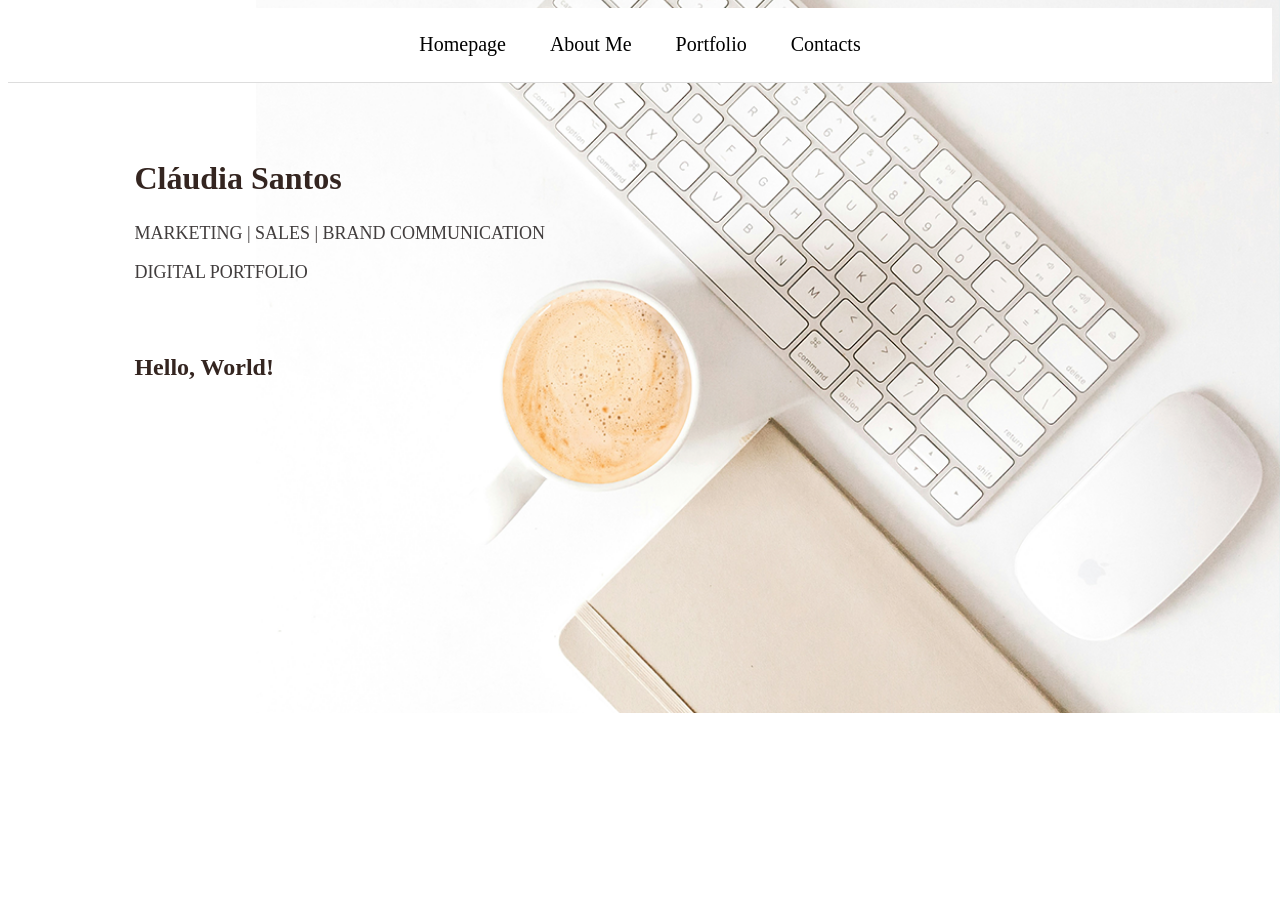
<file: index.html>
<!DOCTYPE html> 
<html lang="en">

<head>

<meta charset="UTF-8">   
<title>Portfolio</title>
<link rel="stylesheet" href="index.css">
 
</head>

<body>

<header>


<nav>
   
    <a href="index.html">Homepage</a>
    <a href="about.html">About Me</a>
    <a href="portfolio.html">Portfolio</a>
    <a href="contacts.html">Contacts</a>
   
</nav>

</header>

<main> 

<section class="hero">
        <h1>Cláudia Santos</h1>
        <p>MARKETING | SALES | BRAND COMMUNICATION</p>
        <p>DIGITAL PORTFOLIO</p>
        <h2> Hello, World!</h2>
</section>

</main>

<footer>
    
</footer>

</body>

</html>
</file>
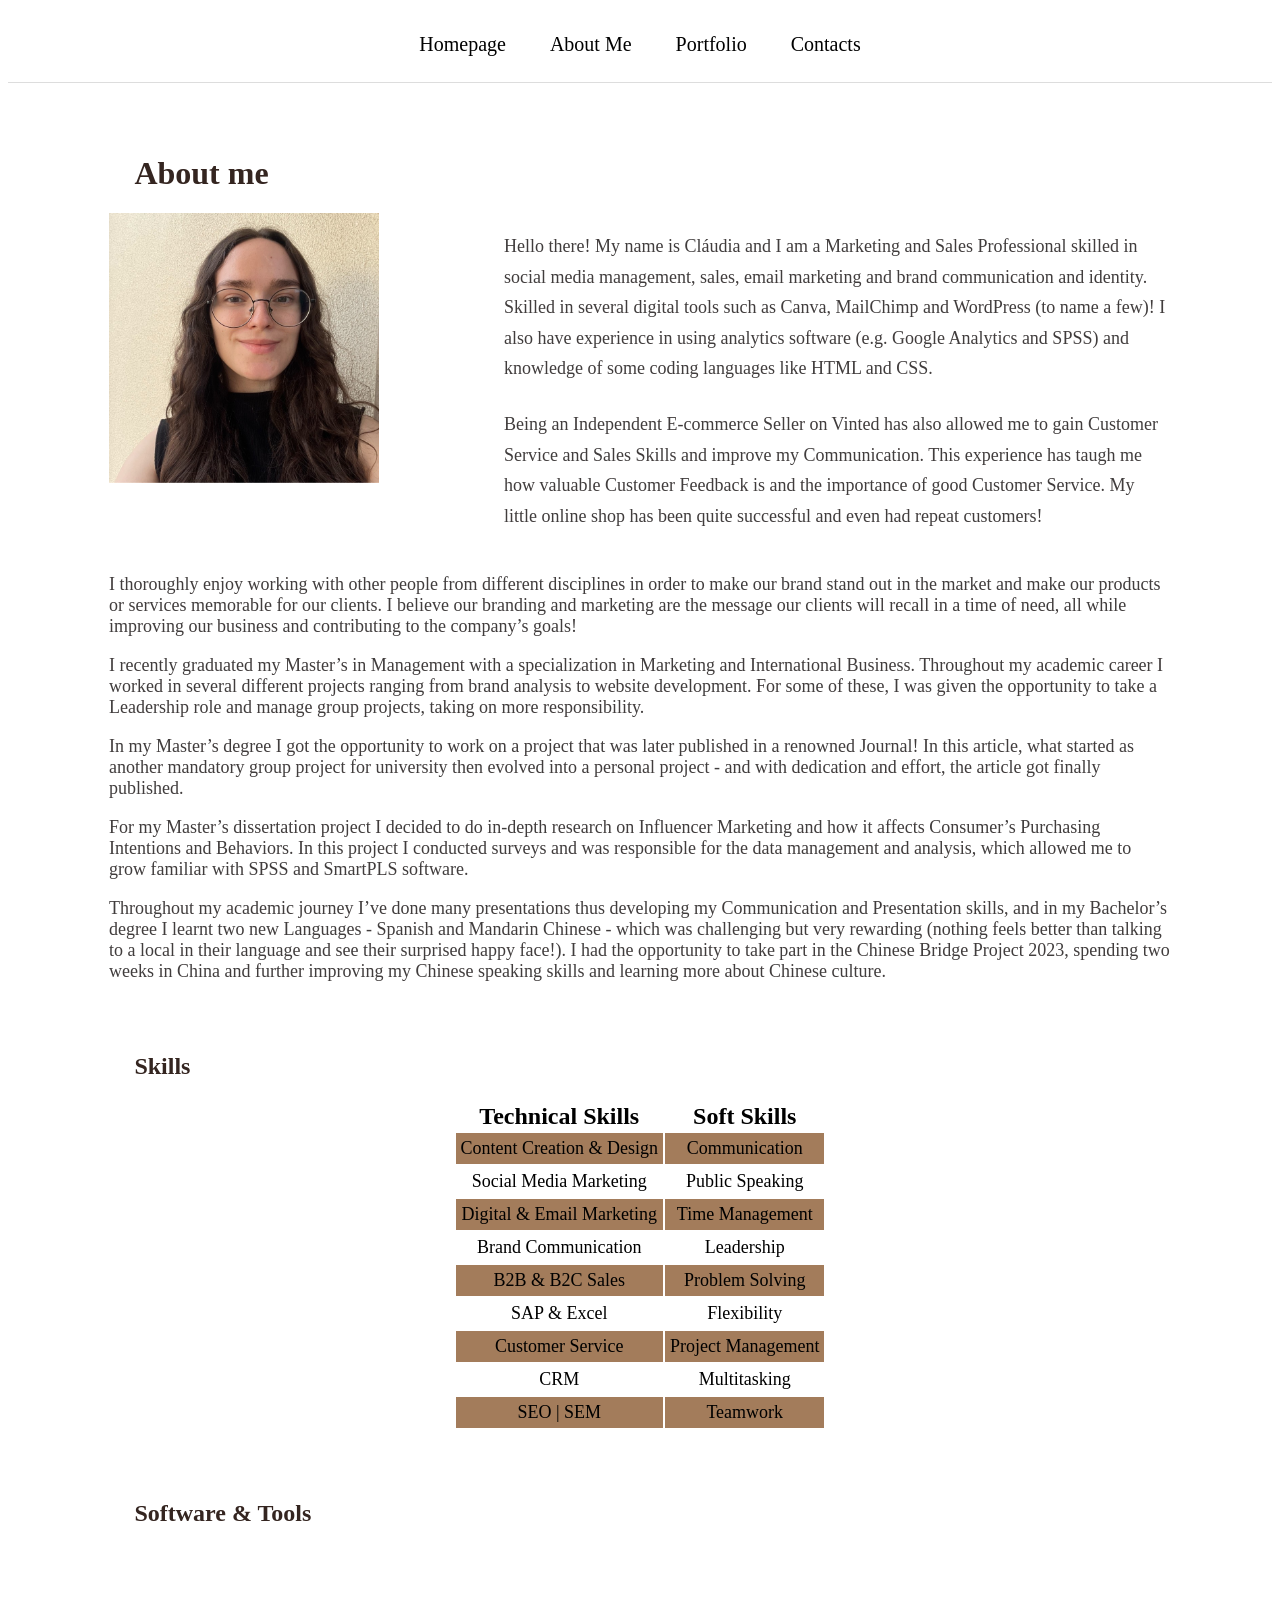
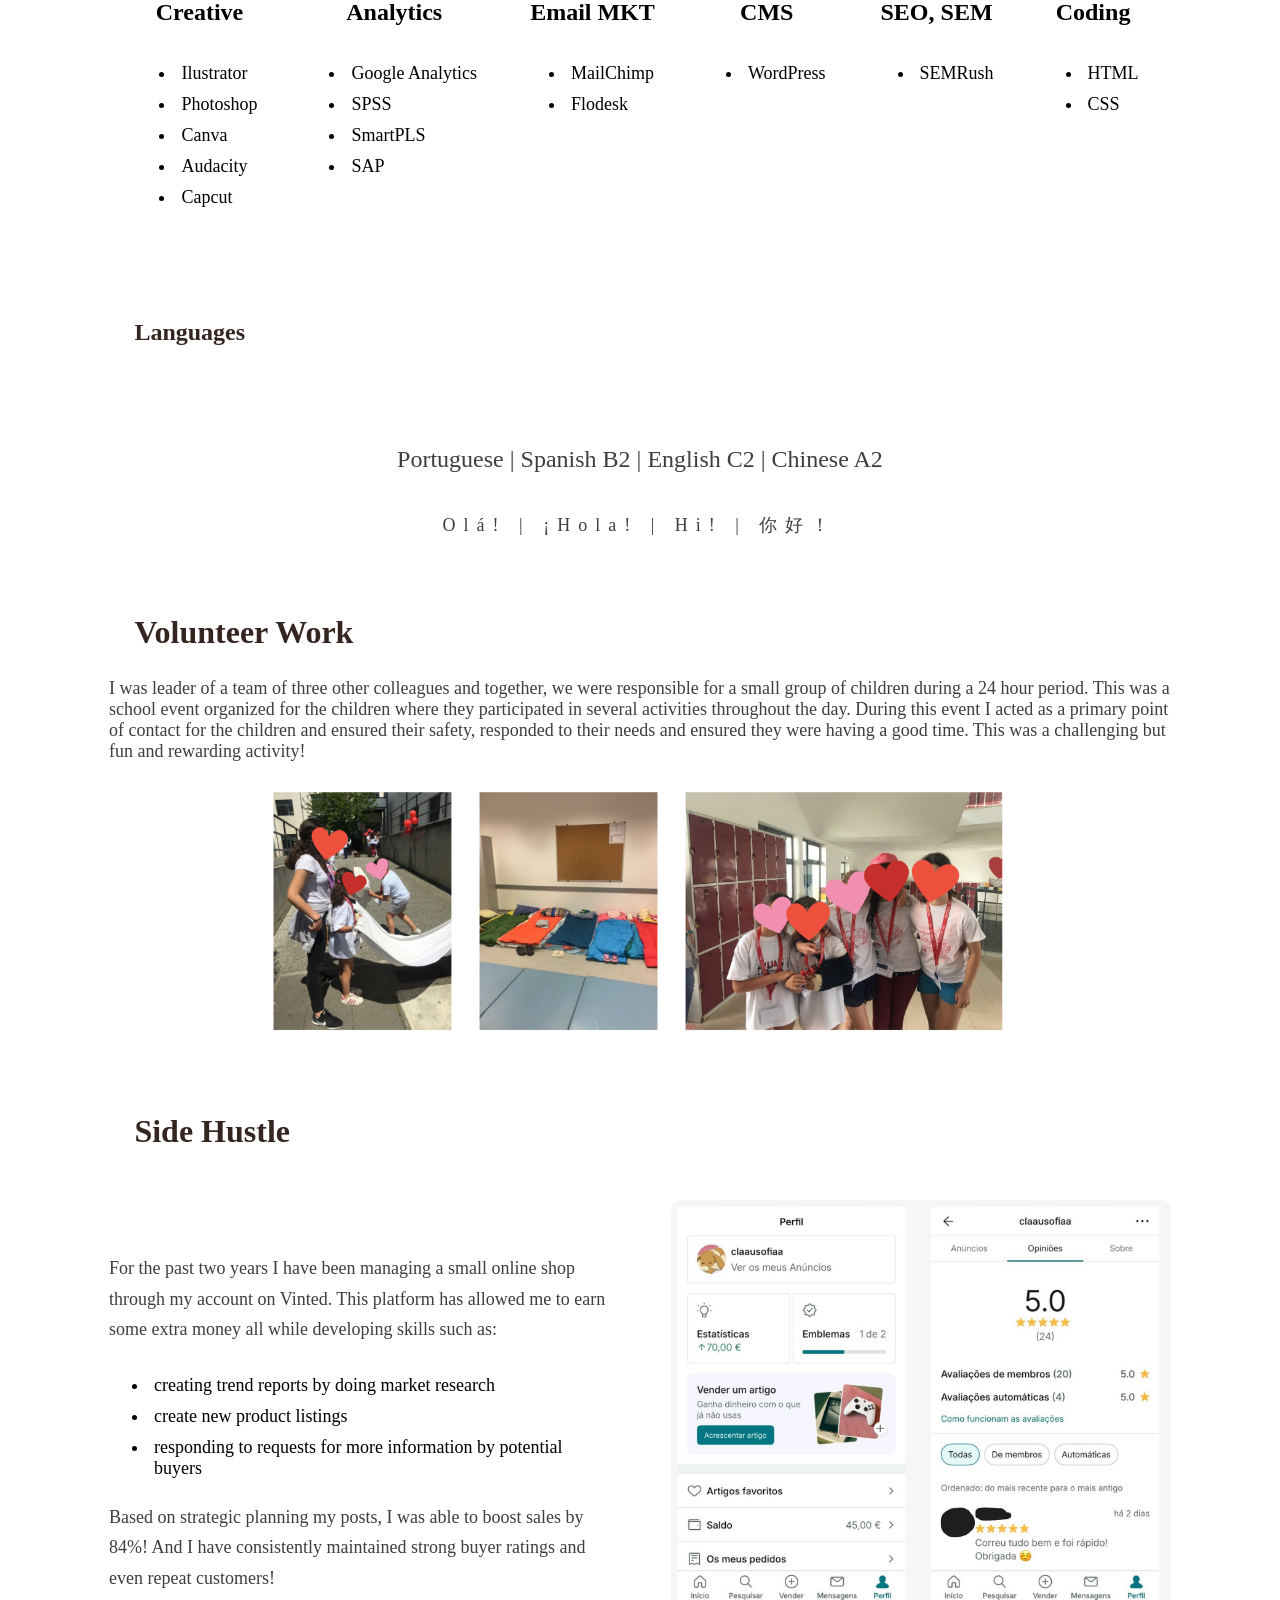
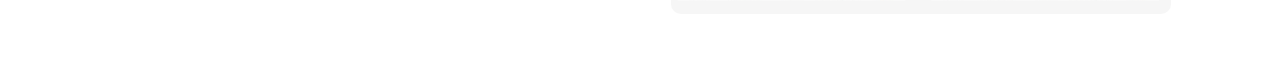
<file: about.html>
<!DOCTYPE html> 
<html lang="en">

<head>

<meta charset="UTF-8">   
<title>Portfolio</title>
<link rel="stylesheet" href="about.css">
 
</head>

<body>

<header>


<nav>
   
    <a href="index.html">Homepage</a>
    <a href="about.html">About Me</a>
    <a href="portfolio.html">Portfolio</a>
    <a href="contacts.html">Contacts</a>
   
</nav>

</header>

<main> 

<h1> About me </h1>

<section class="about">

<img src="perfil.jpg" class="perfil">

      <div class="text">
    
    <p> Hello there! My name is Cláudia and I am a Marketing and Sales Professional
     skilled in social media management, sales, email marketing and brand
      communication and identity. Skilled in several digital tools such as Canva,
      MailChimp and WordPress (to name a few)! I also have experience in using
      analytics software (e.g. Google Analytics and SPSS) and knowledge of some
     coding languages like HTML and CSS. </p>

    <p>Being an Independent E-commerce Seller on Vinted has also allowed me to
     gain Customer Service and Sales Skills and improve my Communication. This
       experience has taugh me how valuable Customer Feedback is and the
     importance of good Customer Service. My little online shop has been quite
     successful and even had repeat customers! </p>
    </div>

</section>

<section>

    <p> I  thoroughly enjoy working with other people from different disciplines in order to make our brand stand
      out in the market and make our products or services memorable for our clients. I believe our branding
     and marketing are the message our clients will recall in a time of need, all while improving our business
     and contributing to the company’s goals! </p>

 <p>I recently graduated my Master’s in Management with a specialization in Marketing and International
      Business. Throughout my academic career I worked in several different projects ranging from brand
     analysis to website development. For some of these, I was given the opportunity to take a Leadership
     role and manage group projects, taking on more responsibility.</p>

 <p>In my Master’s degree I got the opportunity to work on a project that was later published in a renowned
      Journal!  In this article, what started as another mandatory group project for university then evolved
      into a personal project - and with dedication and effort, the article got finally published. </p>

</section>

<section class="research">

 <p>For my Master’s dissertation project I decided to do in-depth research on Influencer Marketing and
     how it affects Consumer’s Purchasing Intentions and Behaviors. In this project I conducted surveys and
     was responsible for the data management and analysis, which allowed me to grow familiar with SPSS
     and SmartPLS software. </p>

 <p>Throughout my academic journey I’ve done many presentations thus developing my Communication
       and Presentation skills, and in my Bachelor’s degree I learnt two new Languages - Spanish and
     Mandarin Chinese - which was challenging but very rewarding (nothing feels better than talking to a
     local in their language and see their surprised happy face!). I had the opportunity to take part in the
     Chinese Bridge Project 2023, spending two weeks in China and further improving my Chinese speaking
     skills and learning more about Chinese culture. </p>

</section>

<h2> Skills </h2>

<section class="skills">

  <table>
    <tr>
        <th> Technical Skills </th>
        <th> Soft Skills </th>
   </tr>

   <tr><td>Content Creation & Design</td>
   <td>Communication </td></tr>

 <tr><td>Social Media Marketing</td>
 <td>Public Speaking </td></tr>

 <tr><td>Digital & Email Marketing </td>
 <td>Time Management </td></tr>

 <tr><td>Brand Communication </td>
 <td>Leadership </td></tr>

 <tr><td>B2B & B2C Sales </td>
 <td>Problem Solving </td></tr>

 <tr><td>SAP & Excel </td>
 <td>Flexibility </td></tr>

 <tr><td>Customer Service </td>
 <td>Project Management </td></tr>

 <tr><td>CRM </td>
 <td>Multitasking </td></tr>

 <tr><td>SEO | SEM </td>
 <td>Teamwork </td></tr>

 </table>
</section>

<h2> Software & Tools</h2>

<section class="skills">

  <div class=list>
    <h4>Creative </h4>
    <ul> 
      <li> Ilustrator</li>
      <li> Photoshop </li>
      <li> Canva</li>
      <li> Audacity </li>
      <li>Capcut </li>
    </ul>
 </div>

 <div class=list>
    <h4>Analytics </h4>
    <ul> 
      <li> Google Analytics</li>
      <li> SPSS  </li>
      <li> SmartPLS</li>
      <li> SAP </li>
    </ul>
 </div>

 <div class=list>
    <h4>Email MKT </h4>
    <ul> 
      <li> MailChimp</li>
      <li> Flodesk  </li>
    </ul>
 </div>

 <div class=list>
    <h4> CMS </h4>
    <ul> 
      <li> WordPress</li>
    </ul>
 </div>

 <div class=list>
    <h4> SEO, SEM </h4>
    <ul> 
      <li> SEMRush</li>
    </ul>
 </div>

 <div class=list>
    <h4> Coding</h4>
    <ul> 
      <li> HTML</li>
      <li> CSS</li>
    </ul>
 </div>

</section>

<h2> Languages</h2>

<section class="languages">

 <p class="language"> Portuguese | Spanish B2 | English C2 | Chinese A2</p>

 <p class="greetings">Olá! | ¡Hola! | Hi! | 你好！</p>

</section>

<section class="Volunteer">
    <h1> Volunteer Work </h1>
    <p>I was leader of a team of three other colleagues and together, we were responsible for a small
   group of children during a 24 hour period. This was a school event organized for the children
   where they participated in several activities throughout the day. During this event I acted as a
   primary point of contact for the children and ensured their safety, responded to their needs and
   ensured they were having a good time. This was a challenging but fun and rewarding activity! </p>

 <img src="volunteering.png" class="volunteering">

</section>


 <h1> Side Hustle </h1>

<section class="side-hustle">
  <div class="text">
    <p>For the past two years I have been managing a
 small online shop through my account on Vinted.
 This platform has allowed me to earn some extra
 money all while developing skills such as:</p>
 <ul> 
      <li> creating trend reports by doing market research </li>
      <li> create new product listings</li>
      <li> responding to requests for more information by potential buyers</li>
    </ul>

    <p>Based on strategic planning my posts, I was able to boost sales by 84%! And I have consistently 
      maintained strong buyer ratings  and even repeat
     customers! </p>

 </div>

 <div class="side_hustle">
  
 <img src="side_hustle.png" class="side_hustle">
 </div>
 

</section>

</main>

<footer>
    
</footer>

</body>

</html>
</file>
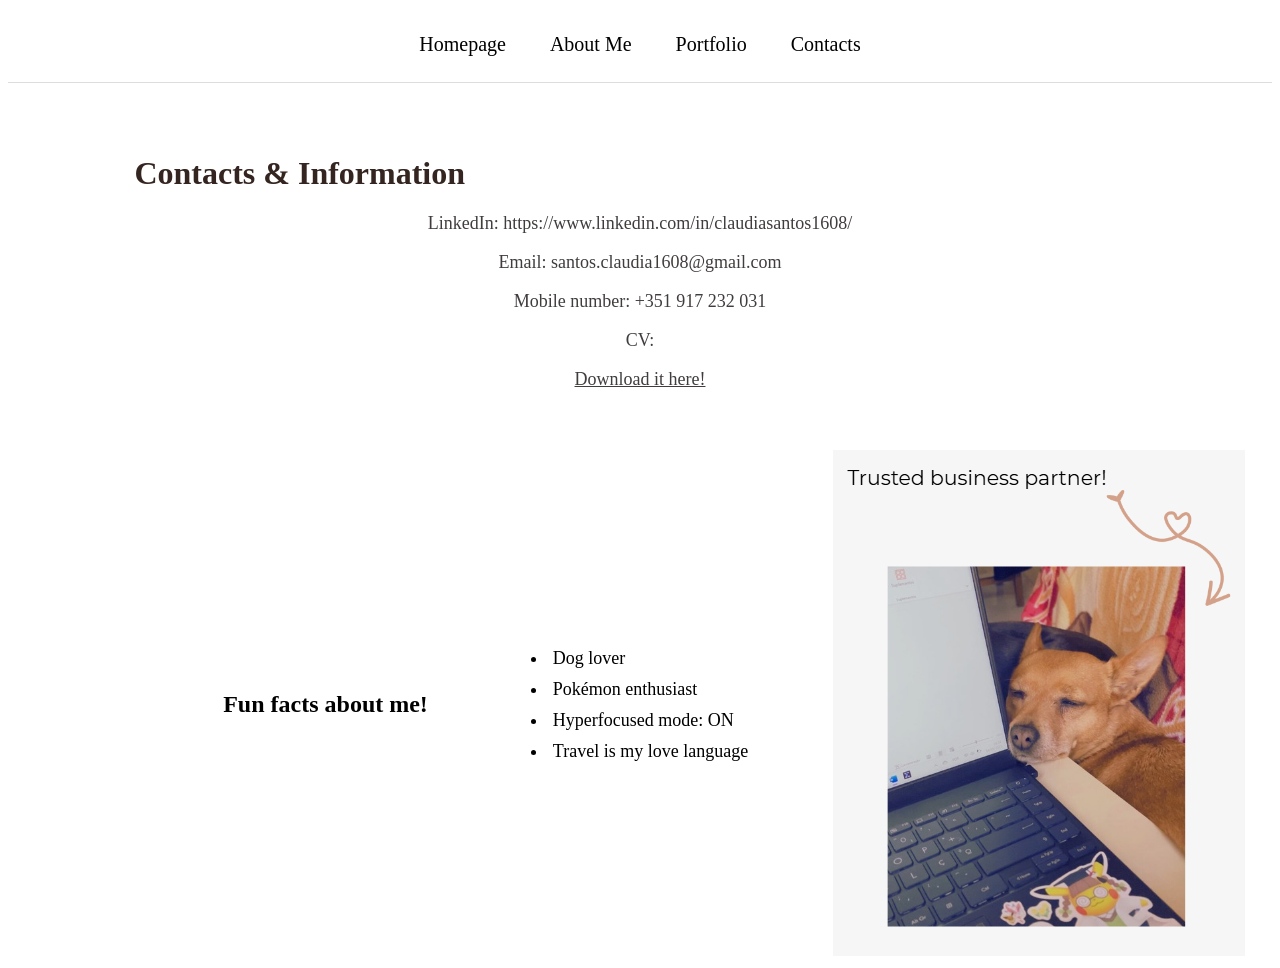
<file: contacts.html>
<!DOCTYPE html> 
<html lang="en">

<head>

<meta charset="UTF-8">   
<title>Portfolio</title>
<link rel="stylesheet" href="contacts.css">
 
</head>

<body>

<header>


<nav>
   
    <a href="index.html">Homepage</a>
    <a href="about.html">About Me</a>
    <a href="portfolio.html">Portfolio</a>
    <a href="contacts.html">Contacts</a>
   
</nav>

</header>

<main> 

<h1> Contacts & Information </h1>

<section class="info">
    <p>LinkedIn: https://www.linkedin.com/in/claudiasantos1608/</p>
    <p>Email: santos.claudia1608@gmail.com</p>
    <p>Mobile number: +351 917 232 031</p>
    <p>CV:   </p>
        <a href="https://drive.google.com/file/d/1ikTj6YihDVZpn3yyj1QWyqw444QpBmuK/view?usp=sharing">Download it here!</a>

</section>

<section class="fun_facts">
<h4>Fun facts about me! </h4>
<div class="facts">
        <ul>
            <li>Dog lover</li>
            <li>Pokémon enthusiast</li>
            <li>Hyperfocused mode: ON</li>
            <li>Travel is my love language</li>
        </ul>
</div>

<div class="facts_image">
        <img src="contacts.png" class="contacts">
</div>

</section>
</file>
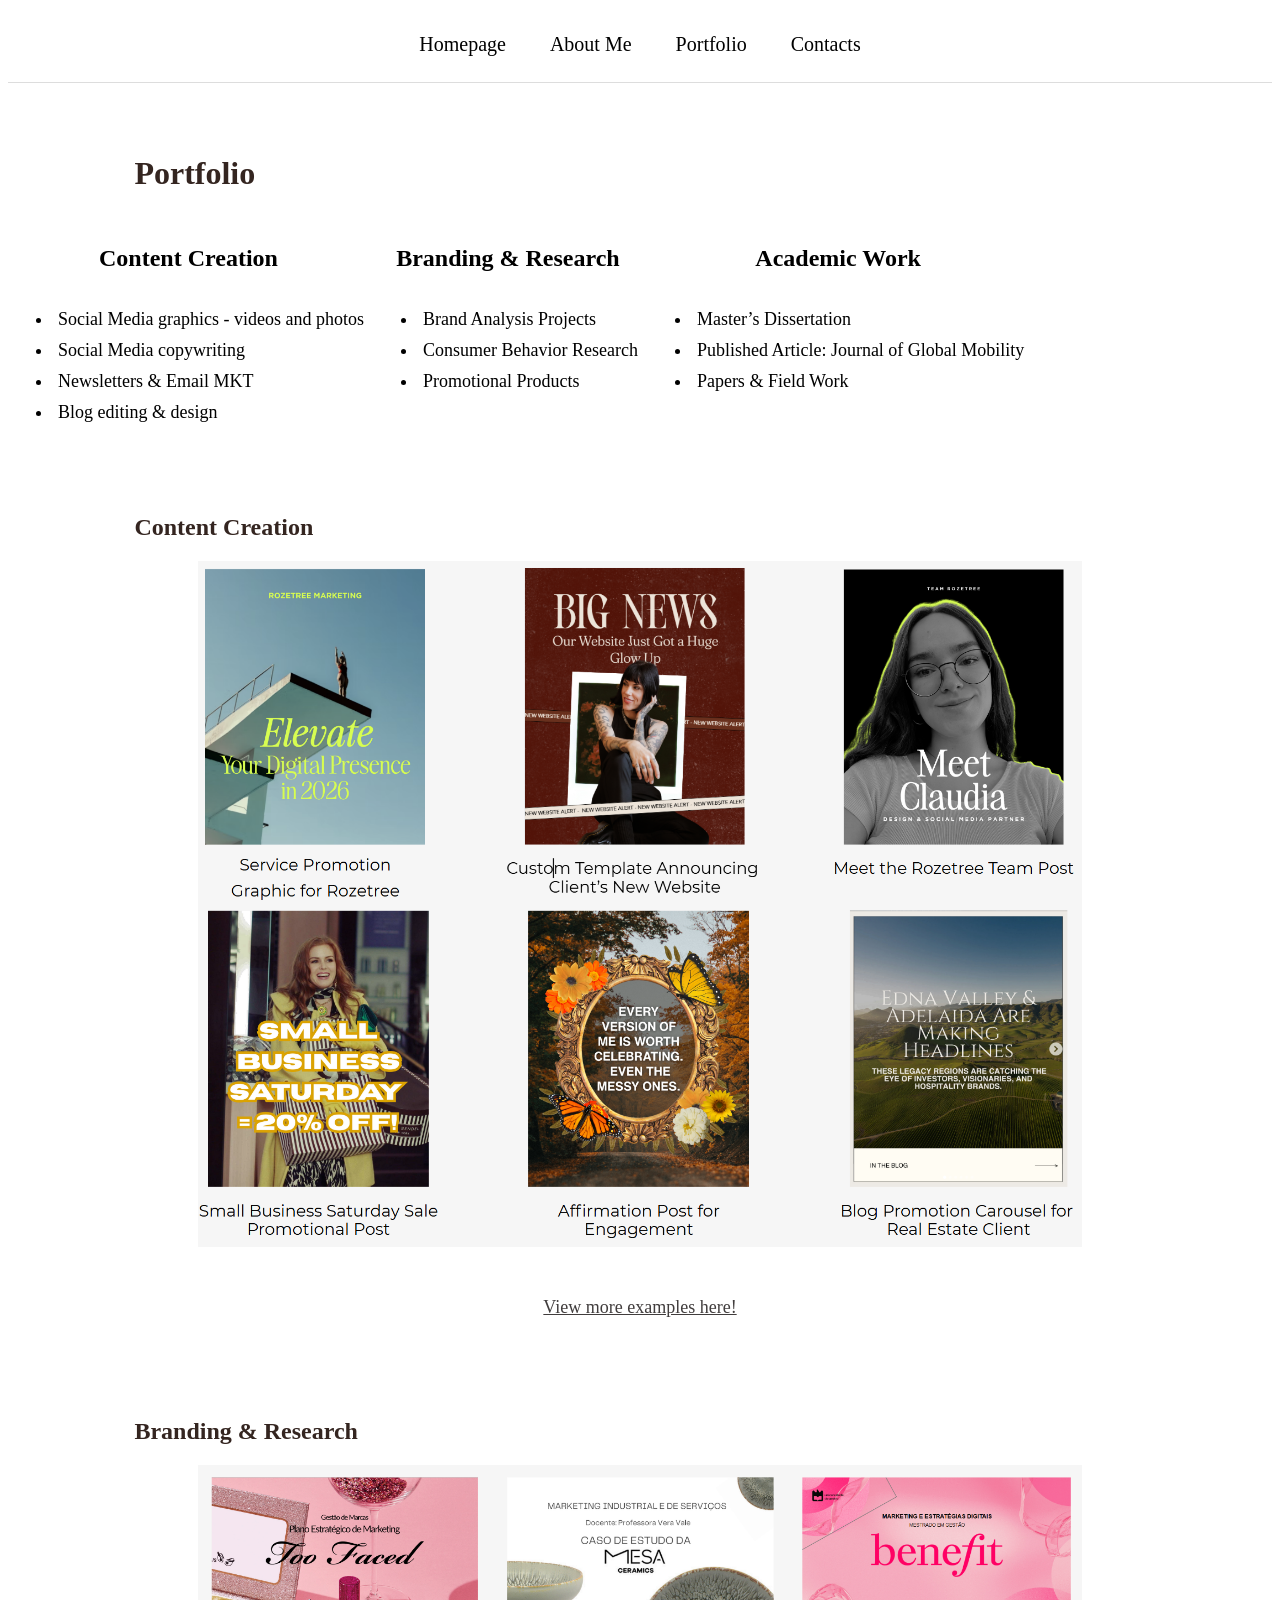
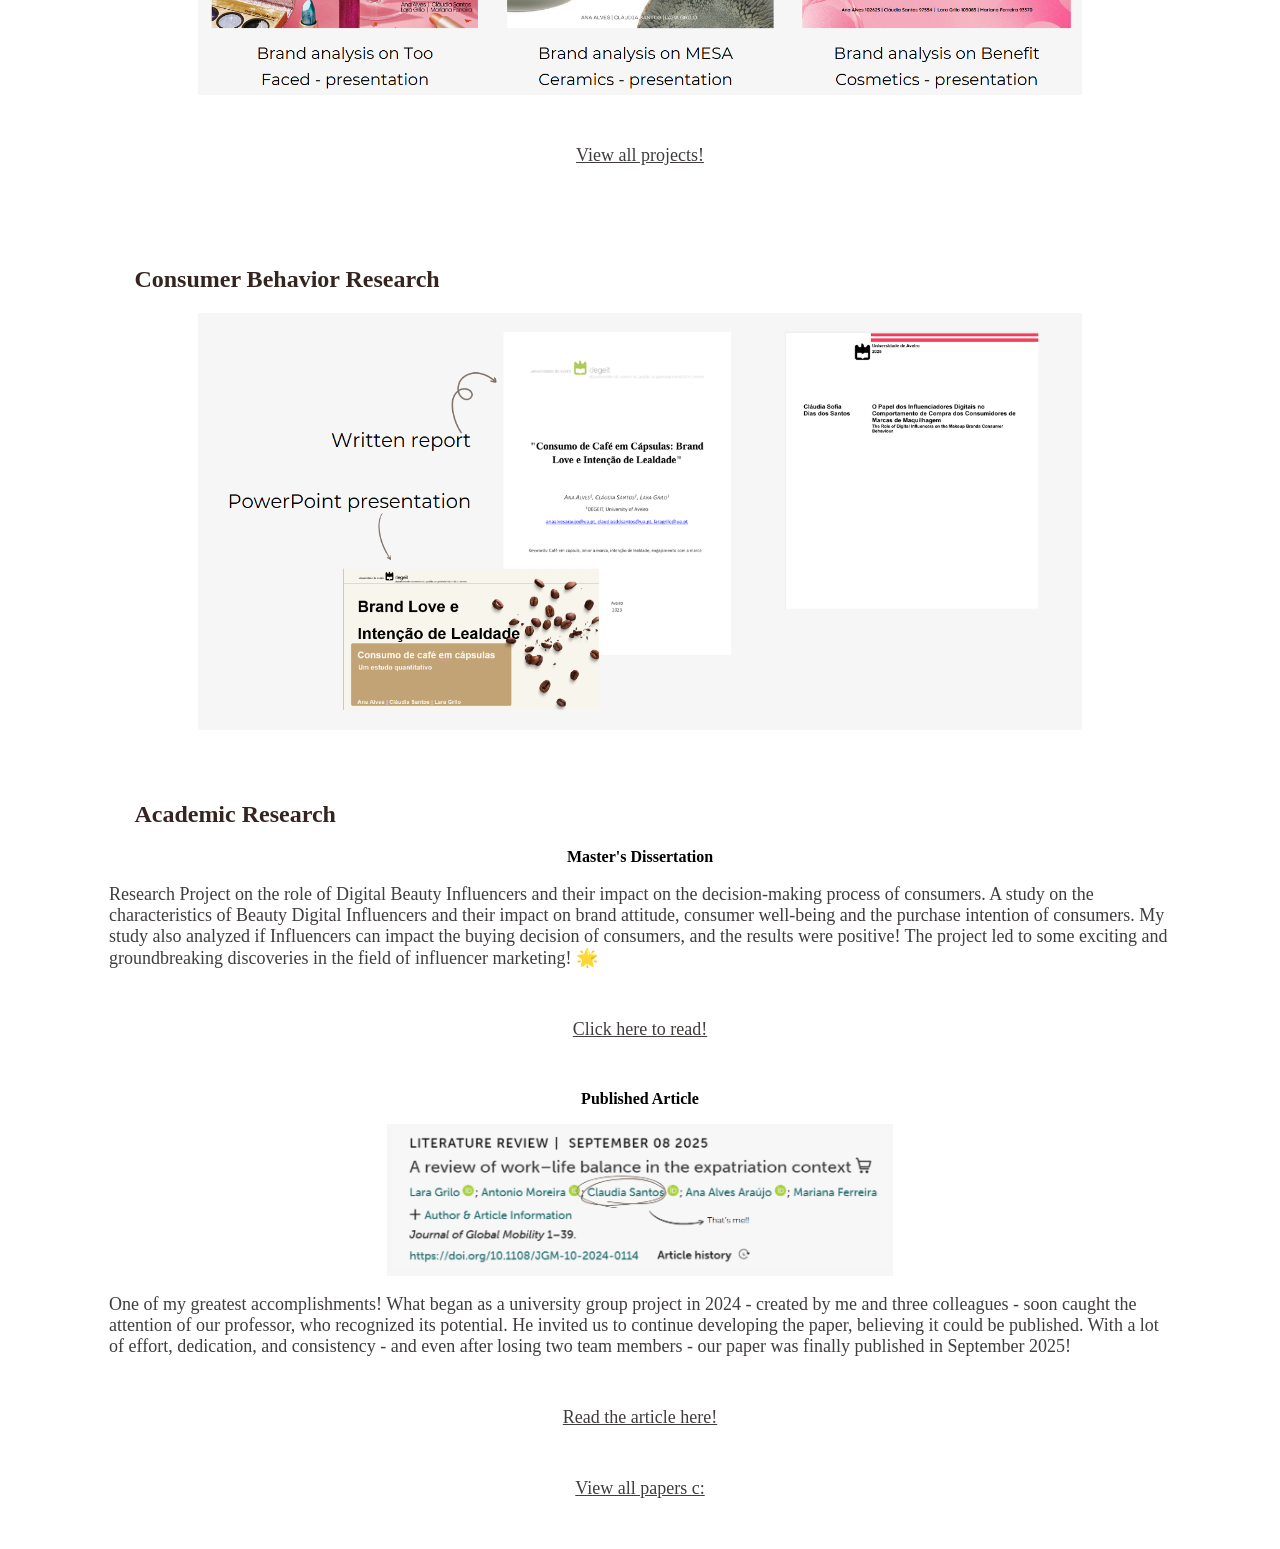
<file: portfolio.html>
<!DOCTYPE html> 
<html lang="en">

<head>

<meta charset="UTF-8">   
<title>Portfolio</title>
<link rel="stylesheet" href="portfolio.css">
 
</head>

<body>

<header>


<nav>
   
    <a href="index.html">Homepage</a>
    <a href="about.html">About Me</a>
    <a href="portfolio.html">Portfolio</a>
    <a href="contacts.html">Contacts</a>
   
</nav>

</header>

<main> 
    
<h1> Portfolio </h1>

<section class="portfolio">
    <div class="list">
        <h4>Content Creation </h4>
        <ul>
            <li>Social Media graphics - videos and photos</li>
            <li>Social Media copywriting</li>
            <li>Newsletters & Email MKT</li>
            <li>Blog editing & design</li>
        </ul>
    </div>

    <div class="list">
        <h4>Branding & Research </h4>
        <ul>
            <li>Brand Analysis Projects</li>
            <li>Consumer Behavior Research</li>
            <li>Promotional Products</li>
        </ul>
    </div>

    <div class="list">
        <h4>Academic Work</h4>
        <ul>
            <li>Master’s Dissertation</li>
            <li>Published Article: Journal of Global Mobility</li>
            <li>Papers & Field Work</li>
        </ul>
    </div>

</section>

<h2>Content Creation</h2>
<section>
    <div class="link">
        <img src="sample_content_1.png" class="sample_content_1">
        <img src="sample_content_2.png" class="sample_content_2">
        <a href="https://drive.google.com/drive/folders/1x0eIDnad0-j9Vzg1kwjhsqlpAew9j-nT">View more examples here!</a>
    </div>

</section>

<h2>Branding & Research</h2>
<section>
    <div class="link">
        <img src="sample_content_3.png" class="sample_content_3">
        <a href="https://drive.google.com/drive/folders/1cDklSgzKYlsRP61vr51m5_GrAXb0YlPG">View all projects!</a>
    </div>

</section>

<h2>Consumer Behavior Research</h2>
<section>
    <div class="link">
        <img src="sample_content_4.png" class="sample_content_4">
    </div>

</section>

<h2>Academic Research</h2>
<section>
    <div class="link">
        <h3>Master's Dissertation</h3>
        <p>Research Project on the role of Digital Beauty Influencers and their
     impact on the decision-making process of consumers.

     A study on the characteristics of Beauty Digital Influencers and their
     impact on brand attitude, consumer well-being and the purchase
     intention of consumers. My study also analyzed if Influencers can
     impact the buying decision of consumers, and the results were
     positive!

     The project led to some exciting and groundbreaking discoveries in
     the field of influencer marketing! 🌟</p>

      <a href="https://drive.google.com/file/d/1v8fmtXnmT-ZGqK3bSGTuP7e83jV4on5n/view">Click here to read!</a> 
    
     <h3>Published Article</h3>
     <img src="sample_content_5.png" class="sample_content_5">
     <p>
     One of my greatest accomplishments! What began as a university group project in 2024 - created by me
     and three colleagues - soon caught the attention of our professor, who recognized its potential. He
     invited us to continue developing the paper, believing it could be published. With a lot of effort,
     dedication, and consistency - and even after losing two team members - our paper was finally published
     in September 2025!
     </p>
     
     <a href="https://www.emerald.com/jgm/article-abstract/13/3/406/1278402/A-review-of-work-life-balance-in-the-expatriation">Read the article here!</a> 

     <a href="https://drive.google.com/drive/folders/1D5YY48hTmV7dS1pgMF5637c37RMObXo8">View all papers c:</a> 

    </div>
</section>

<footer>
    
</footer>

</body>

</html>
</file>
<file: index.css>
@font-face {
    font-family: "MinhaFonte";
    src: url("../fonts/Bogart-Semibold-trial.ttf") format("truetype");
}

nav{
    text-align:center;
    background-color: white;
    padding-top: 2%;
    padding-bottom: 2%;
    border-bottom: 1px solid #ddd;
}

nav a{
    text-decoration:none;
    color:black;
    margin:20px;
    font-size:20px;
     font-family: "Montserrat";
}

body {
    background-image: url("background_picture.png");
    background-size: 80%;
    background-repeat: no-repeat;
    background-position: right center;
}

h1 {
     color: rgb(52, 37, 32);
    font-family: "Montserrat";
    font-size: 200%;
   padding-left: 10%;
   padding-top: 4%;
}

h2 {
   color: rgb(52, 37, 32);
    font-family: "Montserrat";
    font-size: 150%;
   padding-left: 10%;
   padding-top: 4%;
}

p {
    color: rgb(65, 61, 61);
    font-size: large;
     font-family: "Montserrat";
    padding-left: 10%;
    padding-right: 7%;
}
</file>
<file: about.css>
@font-face {
    font-family: "MinhaFonte";
    src: url("../fonts/Bogart-Semibold-trial.ttf") format("truetype");
}

.about{
    display: flex;
    align-items: flex-start;
    gap: 40px;
    padding: 0 8%;
}

.about img{
    width: 270px;
    height: auto;
}

.text{
    flex: 1;
}

.text p{
    padding: 0;
    margin-bottom: 25px;
    line-height: 1.7;
}

.volunteering {
   display: block;
  margin: auto;
  width: 60%;
}

.side-hustle{
    display:flex;
    align-items:center;      
    justify-content:center;  
    gap:60px;               
    margin-top:50px;
}

.text{
    width:20%;
    padding-left: 8%;
}

.side_hustle {
    gap:20px;
    margin-right: 8%;
    margin-bottom: 2%;
}

.side_hustle img{
    width:500px;
    border-radius:10px;
}

nav{
    text-align:center;
    background-color: white;
    padding-top: 2%;
    padding-bottom: 2%;
    border-bottom: 1px solid #ddd;
}

nav a{
    text-decoration:none;
    color:black;
    margin:20px;
    font-size:20px;
     font-family: "Montserrat";
}

body {
    background-color:  white;
}


h1 {
     color: rgb(52, 37, 32);
    font-family: "Montserrat";
    font-size: 200%;
   padding-left: 10%;
   padding-top: 4%;
}

h2 {
   color: rgb(52, 37, 32);
    font-family: "Montserrat";
    font-size: 150%;
   padding-left: 10%;
   padding-top: 4%;
}


h3 {
   color: black;
   font-size: 100%;
   font-family: "Montserrat"; 
   text-align: center;
}


p {
    color: rgb(65, 61, 61);
    font-size: large;
    font-family: "Montserrat";
    padding-left: 8%;
    padding-right: 8%;
}

.skills{
    width: fit-content;
    margin: 0 auto;
}

th {
    text-align: center;
    font-family: "Montserrat";
    font-size: x-large;
}

tr {
    text-align: center;
    font-size: larger;
    font-family: "Montserrat";
}

tr:nth-child(even) {
  background-color: #a37c5b;
}

td {
    padding: 5px;
    text-align: center;
    font-size: large;
    font-family: "Montserrat";
}

.list {
    display: inline-block;
    vertical-align: top;
    text-align: left;
    margin: 20px;
    width: fit-content;
}

h4 {
    text-align: center;
    font-family: "Montserrat";
    font-size: x-large;
}

li {
     padding: 5px;
    font-size: large;
    font-family: "Montserrat";
}

.languages{
    text-align:center;
    margin-top:100px;
}

.language{
    font-size: x-large;
}

.greetings{
    margin-top:40px;
    letter-spacing:8px;
}

.link {
    text-align: center;
}

.link a {
    color: rgb(65, 61, 61);
    font-size: large;
    font-family: "Montserrat";
    display: block;
    margin-top: 50px;
    margin-bottom: 50px;
}
</file>
<file: contacts.css>
@font-face {
    font-family: "MinhaFonte";
    src: url("../fonts/Bogart-Semibold-trial.ttf") format("truetype");
}
nav{
    text-align:center;
    background-color: white;
    padding-top: 2%;
    padding-bottom: 2%;
    border-bottom: 1px solid #ddd;
}

nav a{
    text-decoration:none;
    color:black;
    margin:20px;
    font-size:20px;
     font-family: "Montserrat";
}

h1 {
     color: rgb(52, 37, 32);
    font-family: "Montserrat";
    font-size: 200%;
   padding-left: 10%;
   padding-top: 4%;
}

p {
    color: rgb(65, 61, 61);
    font-size: large;
    font-family: "Montserrat";
    display: block;
    text-align: center;
}

.info a {
    color: rgb(65, 61, 61);
    font-size: large;
    font-family: "Montserrat";
    display: block;
    text-align: center;
}

h4 {
    text-align: left;
    font-family: "Montserrat";
    font-size: x-large;
    padding-left: 10%;
}

li {
     padding: 5px;
    font-size: large;
    font-family: "Montserrat";
}


.fun_facts {
    display: flex;
    justify-content: center;
    align-items: center;
    gap: 80px;
    margin-top: 60px;
}

.facts_image {
     width: 350px;
    border-radius: 10px;
}
</file>
<file: portfolio.css>
@font-face {
    font-family: "MinhaFonte";
    src: url("../fonts/Bogart-Semibold-trial.ttf") format("truetype");
}

nav{
    text-align:center;
    background-color: white;
    padding-top: 2%;
    padding-bottom: 2%;
    border-bottom: 1px solid #ddd;
}

nav a{
    text-decoration:none;
    color:black;
    margin:20px;
    font-size:20px;
     font-family: "Montserrat";
}

h1 {
     color: rgb(52, 37, 32);
    font-family: "Montserrat";
    font-size: 200%;
   padding-left: 10%;
   padding-top: 4%;
}

h2 {
   color: rgb(52, 37, 32);
    font-family: "Montserrat";
    font-size: 150%;
   padding-left: 10%;
   padding-top: 4%;
}


h3 {
   color: black;
   font-size: 100%;
   font-family: "Montserrat"; 
   text-align: center;
}

p {
    color: rgb(65, 61, 61);
    font-size: large;
    font-family: "Montserrat";
    padding-left: 8%;
    padding-right: 8%;
    text-align: left;
}

.list {
    display: inline-block;
    vertical-align: top;
    text-align: left;
    width: fit-content;
}

h4 {
    text-align: center;
    font-family: "Montserrat";
    font-size: x-large;
}

li {
     padding: 5px;
    font-size: large;
    font-family: "Montserrat";
    margin-left: 5px;
}

.portfolio {
    display: block;
    width: fit-content;
}

.sample_content_1 {
    display: block; 
    margin: auto;
    width: 70%;
}

.sample_content_2 {
    display: block; 
    margin: auto;
    width: 70%;
}

.sample_content_3 {
    display: block; 
    margin: auto;
    width: 70%;
}

.sample_content_4 {
    display: block; 
    margin: auto;
    width: 70%;
}

.sample_content_5 {
    display: block; 
    margin: auto;
    width: 40%;
}

.link {
    text-align: center;
}

.link a {
    color: rgb(65, 61, 61);
    font-size: large;
    font-family: "Montserrat";
    display: block;
    margin-top: 50px;
    margin-bottom: 50px;
}
</file>
